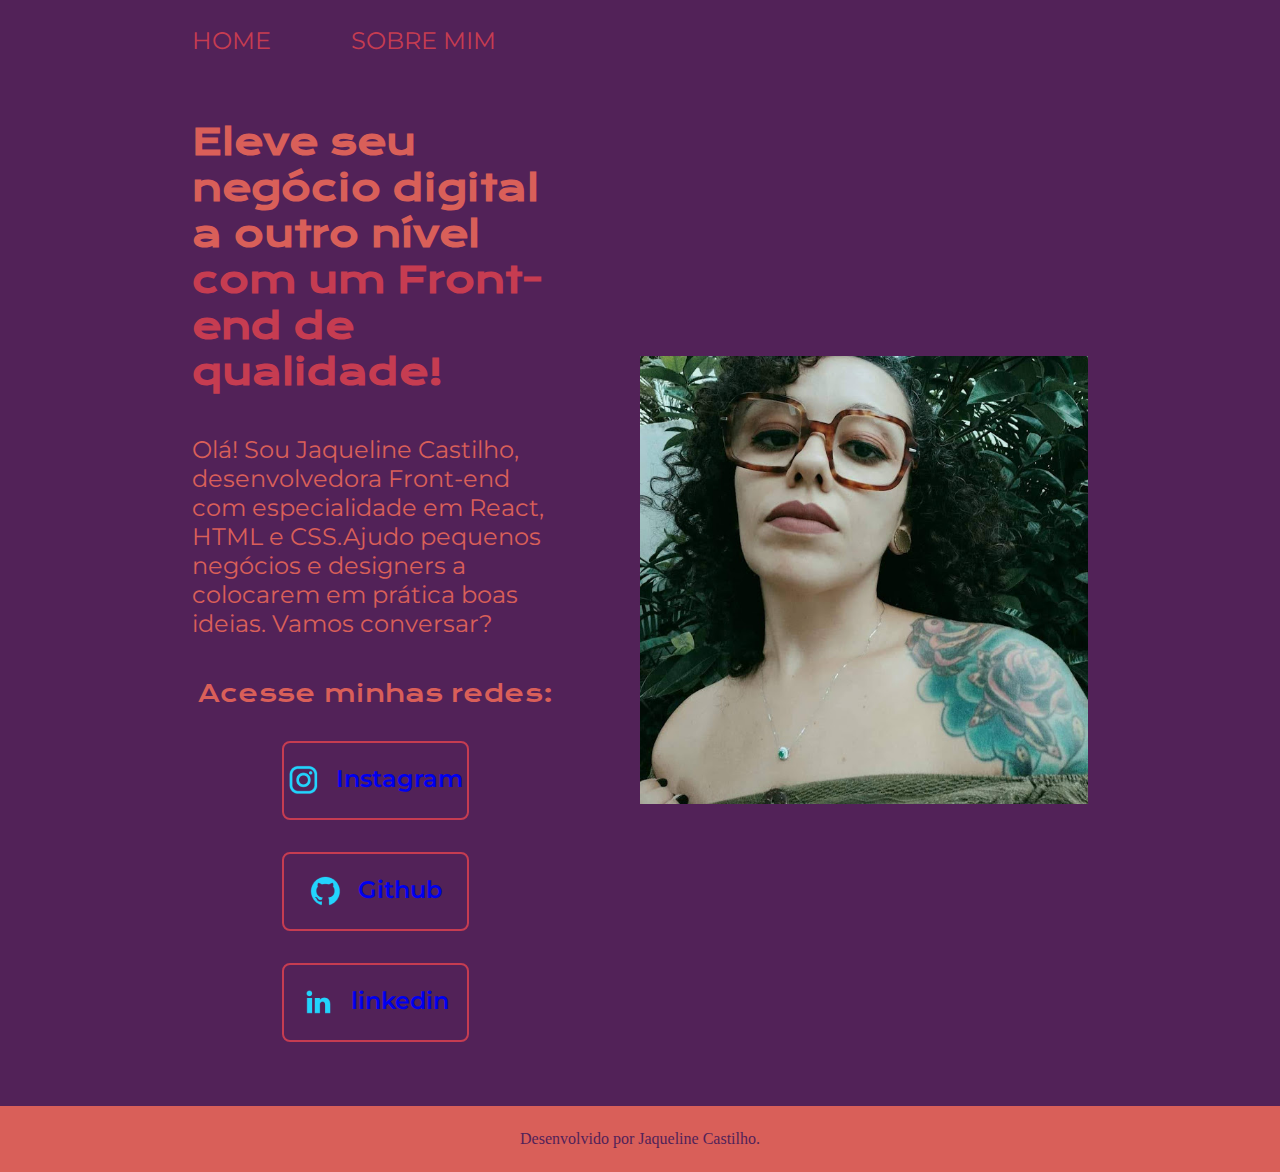
<file: index.html>
<!DOCTYPE html>
<html pt="br">
<head>
    <meta charset="UTF-8">
    <meta name="viewport" content="width=device-width, initial-scale=1.0">
    <title>Portfolio</title>
    <link rel="stylesheet" href="style.css">
</head>
<body>
    <header class="cabecalho">
        <nav class="cabecalho__menu">
            <a class="cabecalho__menu__link" href="index.html">HOME</a>
            <a class="cabecalho__menu__link" href="about.html">SOBRE MIM</a>
        </nav>
    </header>
    <main class="apresentacao">
        <section class="apresentacao__conteudo">
            <h1 class="apresentacao__conteudo__titulo">Eleve seu negócio digital a outro nível <strong class="titulo-destaque">com um Front-end de qualidade!</strong></h1>
            <p class="apresentacao__conteudo__texto">Olá! Sou Jaqueline Castilho, desenvolvedora Front-end com especialidade em React, HTML e CSS.Ajudo pequenos negócios e designers a colocarem em prática boas ideias. Vamos conversar?</p>
        <div class="apresentacao__links">
            <h2 class="apresentacao__minhas__redes">Acesse minhas redes:</h2>
            <a class="apresentacao__links__link" href= "https://instagram.com/jackcastilh0" >
                <img src="./instagram.png" alt="FB_IMG_1615842244858">
                Instagram</a>

                <a class="apresentacao__links__link" href= "https://github.com/jackcastilh0" >
                    <img src="./github.png">
                    Github</a>

                    <a class="apresentacao__links__link" href= "https://www.linkedin.com/in/jaqueline-castilho-57b180112/" >
                        <img src="./linkedin.png">
                        linkedin</a>
        
        </div> 
    </section>
        <img class="apresentacao__img" src="FB_IMG_1615842244858.jpg" alt="Foto da Jaqueline castilho programando">
    </main>
    <footer class="rodape">
        <p>Desenvolvido por Jaqueline Castilho.</p>
    </footer>
</body>
</html>
</file>
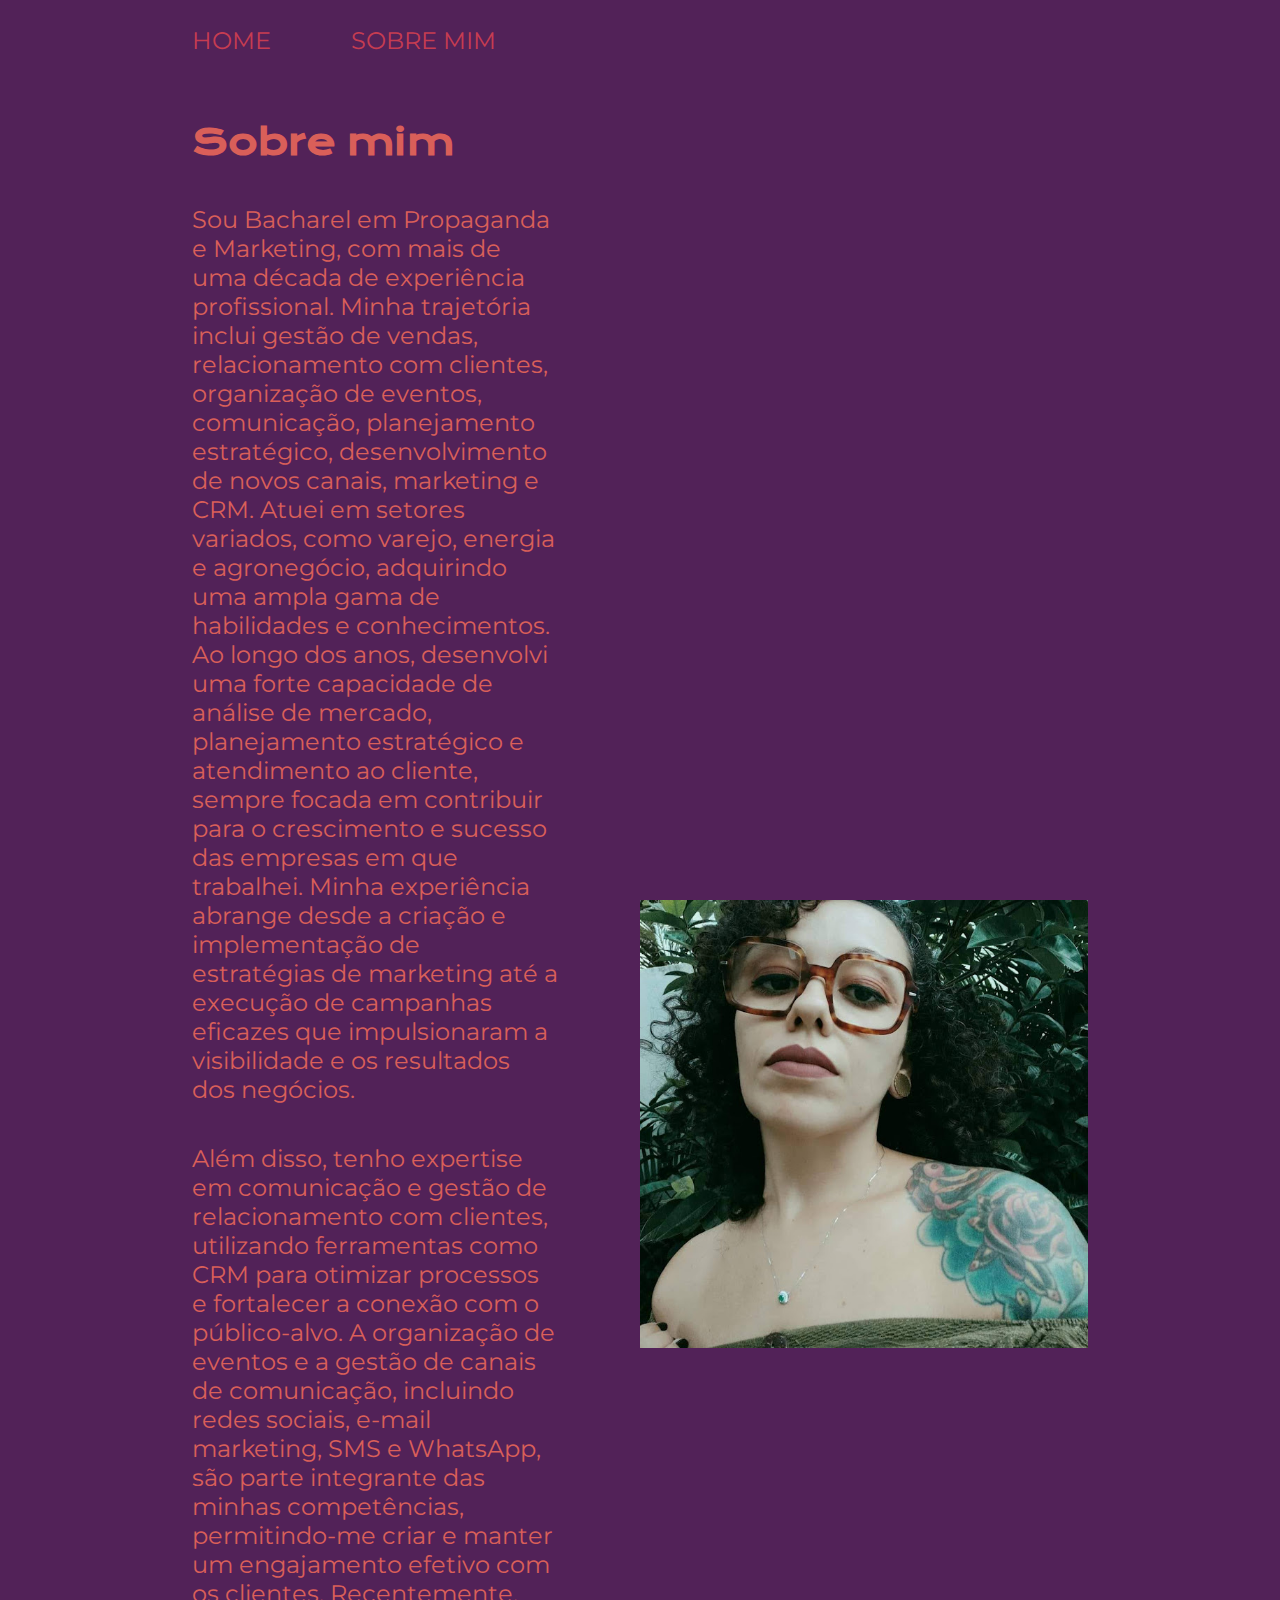
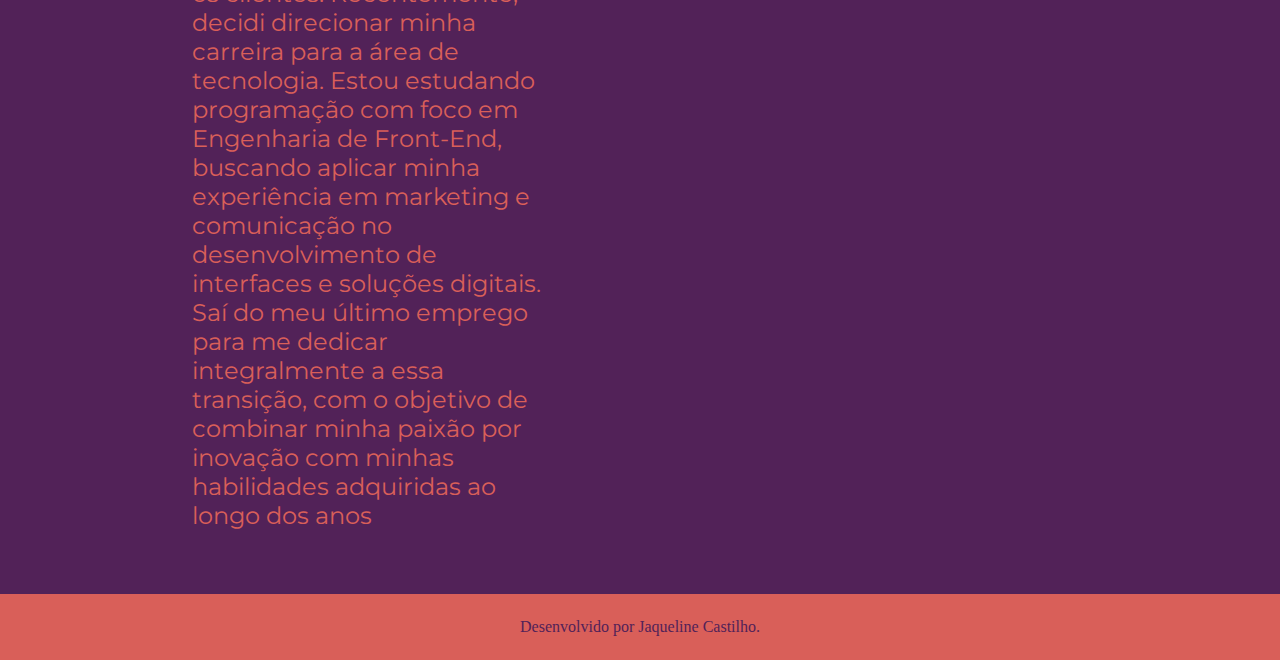
<file: about.html>
<!DOCTYPE html>
<html lang="pt br">
<head>
    <meta charset="UTF-8">
    <meta name="viewport" content="width=device-width, initial-scale=1.0">
    <title>Sobre Mim</title>
    <link rel="stylesheet" href="style.css">
</head>
<body>
   <header class="cabecalho">
    <nav class="cabecalho__menu">
        <a class="cabecalho__menu__link" href="index.html">HOME</a>
        <a class="cabecalho__menu__link" href="about.html">SOBRE MIM</a>
    </nav>
   </header>
   <main class="apresentacao">
    <section class="apresentacao__conteudo">
        <h1 class="apresentacao__conteudo__titulo">Sobre mim</h1>
        <p class="apresentacao__conteudo__texto">Sou Bacharel em Propaganda e Marketing, com mais de uma década de experiência profissional. Minha trajetória inclui gestão de vendas, relacionamento com clientes, organização de eventos, comunicação, planejamento estratégico, desenvolvimento de novos canais, marketing e CRM. Atuei em setores variados, como varejo, energia e agronegócio, adquirindo uma ampla gama de habilidades e conhecimentos.
            Ao longo dos anos, desenvolvi uma forte capacidade de análise de mercado, planejamento estratégico e atendimento ao cliente, sempre focada em contribuir para o crescimento e sucesso das empresas em que trabalhei. Minha experiência abrange desde a criação e implementação de estratégias de marketing até a execução de campanhas eficazes que impulsionaram a visibilidade e os resultados dos negócios.</p>
        <p class="apresentacao__conteudo__texto">Além disso, tenho expertise em comunicação e gestão de relacionamento com clientes, utilizando ferramentas como CRM para otimizar processos e fortalecer a conexão com o público-alvo. A organização de eventos e a gestão de canais de comunicação, incluindo redes sociais, e-mail marketing, SMS e WhatsApp, são parte integrante das minhas competências, permitindo-me criar e manter um engajamento efetivo com os clientes.
            Recentemente, decidi direcionar minha carreira para a área de tecnologia. Estou estudando programação com foco em Engenharia de Front-End, buscando aplicar minha experiência em marketing e comunicação no desenvolvimento de interfaces e soluções digitais. Saí do meu último emprego para me dedicar integralmente a essa transição, com o objetivo de combinar minha paixão por inovação com minhas habilidades adquiridas ao longo dos anos</p>
    </section>
    <img class="apresentacao__img" src="FB_IMG_1615842244858.jpg" alt="Foto da Jaqueline castilho programando">
   </main class="apresentacao">
   <footer class="rodape">
    <p>Desenvolvido por Jaqueline Castilho.</p>
</footer>
</body>
</html>
</file>
<file: style.css>
@import url('https://fonts.googleapis.com/css2?family=Krona+One&family=Montserrat:wght@400;600&display=swap');


:root{
--cor-primaria:#522258;
--cor-secundaria:#D95F59;
--cor-terciaria:#C63C51;
--cor-hoover: #D95F59;

--fonte-primaria:'Krona One', sans-serif;
--fonte-secundaria: 'Montserrat', sans-serif;

}



*{
    margin: 0;
    padding: 0;
}

body{
    box-sizing: border-box;
    background-color: var(--cor-primaria);
    color: var(--cor-secundaria);
}

.cabecalho__menu{
    display: flex;
    gap: 80px;

}

.cabecalho__menu__link{
    font-family: var(--fonte-secundaria);
    font-size: 1.5rem;
    font: 600px;
    color: var(--cor-terciaria);
    text-decoration: none;
}

.cabecalho{
    padding: 2% 0% 0% 15%;
}

.titulo-destaque{
    color: var(--cor-terciaria);
}

.apresentacao{
    padding: 5% 15%;
    gap: 82px;
    display: flex;
    align-items: center;
    justify-content: space-between;
}
.apresentacao__conteudo{
    width: 50%;
    display: flex;
    flex-direction: column;
    gap: 40px;
}

.apresentacao__conteudo__titulo{
    font-size: 2.25rem;
    font-family: var(--fonte-primaria);
}

.apresentacao__conteudo__texto{
    font-size: 1.5rem;
    font-family: var(--fonte-secundaria);
}

.apresentacao__links{
    display: flex;
    flex-direction: column;
    align-items: center;
    justify-content: space-between;
    gap: 32px;
    font-weight: 400;
    font-size: 3rem;
}

.apresentacao__links__link{
    border: 2px solid var(--cor-terciaria);
    display: flex;
    justify-content: center;
    gap: 16px;
    width: 50%;
    text-align: center;
    border-radius: 8px;
    font-size: 1.5rem;
    font-weight: 600;
    padding: 21.5px 0;
    text-decoration: none;
    color: var();
    font-family: var(--fonte-secundaria);
}


.apresentacao__links__link:hover{
background-color: var(--cor-hoover);
}

.apresentacao__minhas__redes {
    font-family: var(--fonte-primaria);
    font-weight: 400;
    font-size: 1.5rem;
}

.apresentacao__img{
    width: 50%;
}

.rodape{
    padding:  24px;
    color: var(--cor-primaria);
    background-color: var(--cor-hoover);
    text-align: center;
    font-family: var(--fonte-secundaria)
    font-size: 1.5rem;
    font-weight: 400px;
}

@media (max-width: 1200px) {

    .cabecalho{
        padding: 10%;
    }

    .cabecalho__menu{
     justify-content: center;
    }
    
    .apresentacao{
        flex-direction: column-reverse;
        padding: 5%;
    }

    .apresentacao__conteudo{
        width: auto;
    }
}
</file>
